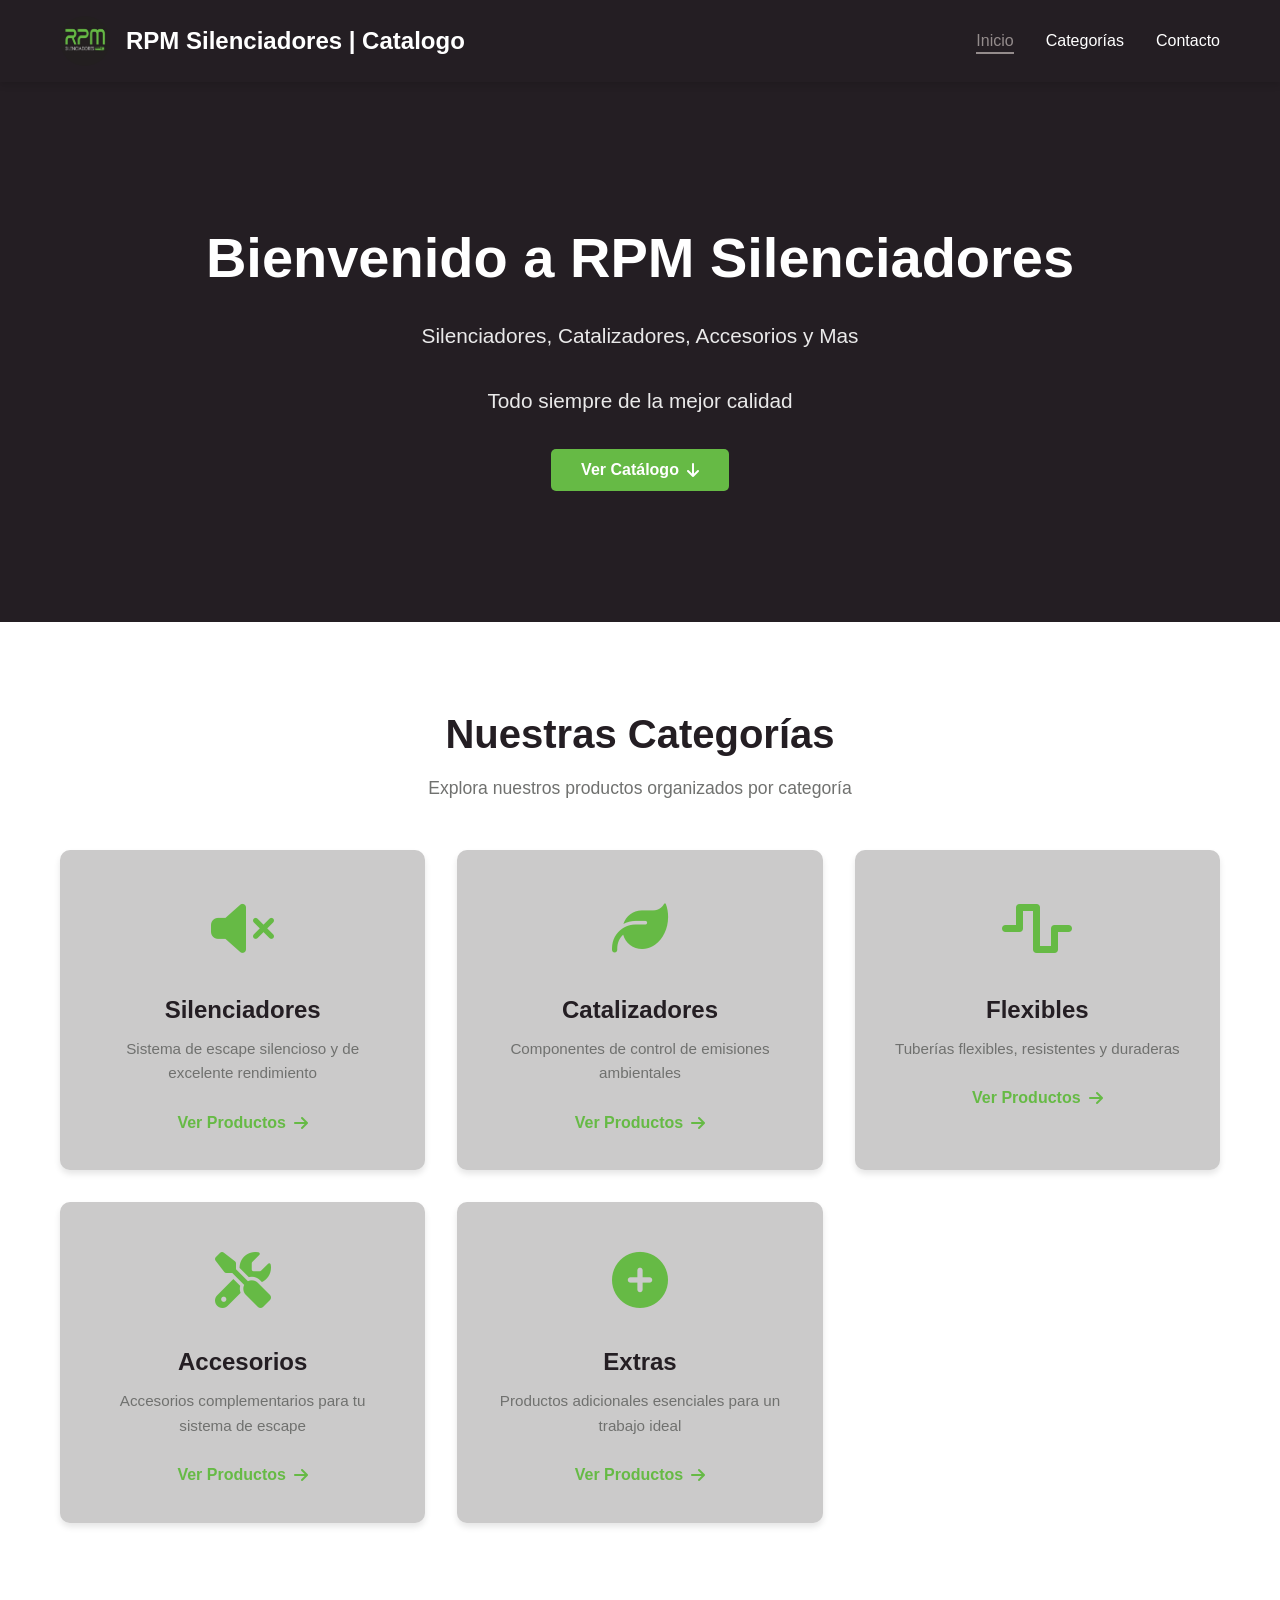
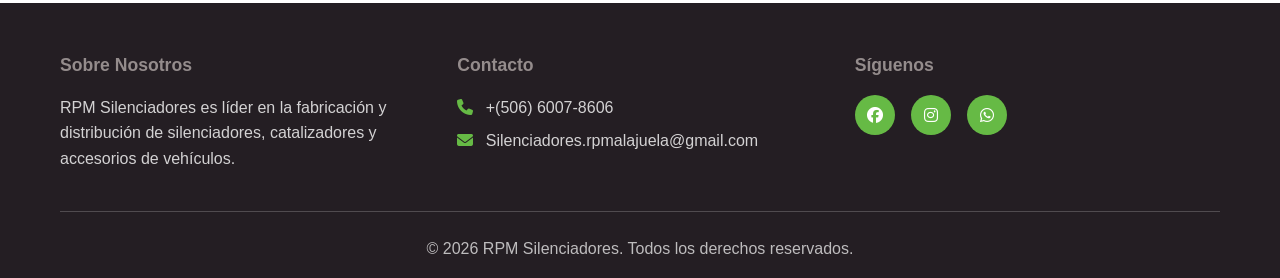
<file: FrontEnd/Index.html>
<!DOCTYPE html>
<html lang="es">
<head>
    <meta charset="UTF-8">
    <meta name="viewport" content="width=device-width, initial-scale=1.0">
    <title>RPM Silenciadores | Catálogo Virtual</title>
    <link rel="stylesheet" href="Css/Index.css">
    <link rel="stylesheet" href="https://cdnjs.cloudflare.com/ajax/libs/font-awesome/6.4.0/css/all.min.css">
</head>
<body>
    <!-- Header/Navegación -->
    <header class="header">
        <div class="container">
            <div class="logo">
                <img src="Img/Logo/Logo.jpeg" alt="RPM Silenciadores" class="logo-img">
                <h1>RPM Silenciadores | Catalogo</h1>
            </div>
            <nav class="navbar">
                <ul class="nav-list">
                    <li><a href="#home" class="nav-link active">Inicio</a></li>
                    <li><a href="#categories" class="nav-link">Categorías</a></li>
                    <li><a href="#contact" class="nav-link">Contacto</a></li>
                </ul>
            </nav>
            <button class="menu-toggle" id="menuToggle">
                <i class="fas fa-bars"></i>
            </button>
        </div>
    </header>

    <!-- Hero Section -->
    <section class="hero" id="home">
        <div class="hero-content">
            <h2>Bienvenido a RPM Silenciadores</h2>
            <p>Silenciadores, Catalizadores, Accesorios y Mas</p>
            <p>Todo siempre de la mejor calidad</p>
            <button class="btn btn-primary" onclick="scrollToCategories()">
                Ver Catálogo <i class="fas fa-arrow-down"></i>
            </button>
        </div>
    </section>

    <!-- Categorías -->
    <section class="categories-section" id="categories">
        <div class="container">
            <h2 class="section-title">Nuestras Categorías</h2>
            <p class="section-subtitle">Explora nuestros productos organizados por categoría</p>
            
            <div class="categories-grid">
                <!-- Silenciadores -->
                <div class="category-card" onclick="navigateToCategory('Silenciadores')">
                    <div class="category-icon">
                        <i class="fas fa-volume-mute"></i>
                    </div>
                    <h3>Silenciadores</h3>
                    <p>Sistema de escape silencioso y de excelente rendimiento</p>
                    <span class="view-more">Ver Productos <i class="fas fa-arrow-right"></i></span>
                </div>

                <!-- Catalizadores -->
                <div class="category-card" onclick="navigateToCategory('Catalizadores')">
                    <div class="category-icon">
                        <i class="fas fa-leaf"></i>
                    </div>
                    <h3>Catalizadores</h3>
                    <p>Componentes de control de emisiones ambientales</p>
                    <span class="view-more">Ver Productos <i class="fas fa-arrow-right"></i></span>
                </div>

                <!-- Flexibles -->
                <div class="category-card" onclick="navigateToCategory('Flexibles')">
                    <div class="category-icon">
                        <i class="fas fa-wave-square"></i>
                    </div>
                    <h3>Flexibles</h3>
                    <p>Tuberías flexibles, resistentes y duraderas</p>
                    <span class="view-more">Ver Productos <i class="fas fa-arrow-right"></i></span>
                </div>

                <!-- Accesorios -->
                <div class="category-card" onclick="navigateToCategory('Accesorios')">
                    <div class="category-icon">
                        <i class="fas fa-tools"></i>
                    </div>
                    <h3>Accesorios</h3>
                    <p>Accesorios complementarios para tu sistema de escape</p>
                    <span class="view-more">Ver Productos <i class="fas fa-arrow-right"></i></span>
                </div>

                <!-- Extras -->
                <div class="category-card" onclick="navigateToCategory('Extras')">
                    <div class="category-icon">
                        <i class="fas fa-plus-circle"></i>
                    </div>
                    <h3>Extras</h3>
                    <p>Productos adicionales esenciales para un trabajo ideal</p>
                    <span class="view-more">Ver Productos <i class="fas fa-arrow-right"></i></span>
                </div>
            </div>
        </div>
    </section>

    <!-- Footer -->
    <footer class="footer" id="contact">
        <div class="container">
            <div class="footer-content">
                <div class="footer-section">
                    <h4>Sobre Nosotros</h4>
                    <p>RPM Silenciadores es líder en la fabricación y distribución de silenciadores, catalizadores y accesorios de vehículos.</p>
                </div>
                <div class="footer-section">
                    <h4>Contacto</h4>
                    <p><i class="fas fa-phone"></i> +(506) 6007-8606</p>
                    <p><i class="fas fa-envelope"></i> Silenciadores.rpmalajuela@gmail.com</p>
                </div>
                <div class="footer-section">
                    <h4>Síguenos</h4>
                    <div class="social-links">
                        <a href="https://www.facebook.com/profile.php?id=100089794182647"><i class="fab fa-facebook"></i></a>
                        <a href="https://www.instagram.com/silenciadores_rpm?utm_source=ig_web_button_share_sheet&igsh=ZDNlZDc0MzIxNw=="><i class="fab fa-instagram"></i></a>
                        <a href="https://wa.me/50660078606"><i class="fab fa-whatsapp"></i></a>
                    </div>
                </div>
            </div>
            <div class="footer-bottom">
                <p>&copy; 2026 RPM Silenciadores. Todos los derechos reservados.</p>
            </div>
        </div>
    </footer>

    <script src="Js/Index.js"></script>
</body>
</html>
</file>
<file: FrontEnd/Css/Index.css>
/* ============================================
   VARIABLES Y ESTILOS GLOBALES
   ============================================ */

:root {
    --primary-color: #241e23;
    --secondary-color: #66ba45;
    --accent-color: #948c8c;
    --light-bg: #cbcaca;
    --white: #ffffff;
    --text-dark: #241e23;
    --text-light: #70716f;
    --shadow: 0 4px 6px rgba(0, 0, 0, 0.1);
    --shadow-lg: 0 10px 20px rgba(0, 0, 0, 0.15);
    --transition: all 0.3s ease;
}

* {
    margin: 0;
    padding: 0;
    box-sizing: border-box;
}

html {
    scroll-behavior: smooth;
}

body {
    font-family: 'Segoe UI', Tahoma, Geneva, Verdana, sans-serif;
    line-height: 1.6;
    color: var(--text-dark);
    background-color: var(--light-bg);
}

.container {
    max-width: 1200px;
    margin: 0 auto;
    padding: 0 20px;
}

/* ============================================
   HEADER/NAVEGACIÓN
   ============================================ */

.header {
    background: var(--primary-color);
    color: var(--white);
    padding: 1rem 0;
    position: sticky;
    top: 0;
    z-index: 1000;
    box-shadow: var(--shadow);
}

.header .container {
    display: flex;
    justify-content: space-between;
    align-items: center;
}

.logo {
    display: flex;
    align-items: center;
    gap: 1rem;
    text-decoration: none;
    color: var(--white);
    cursor: pointer;
}

.logo-img {
    width: 50px;
    height: 50px;
    border-radius: 50%;
    object-fit: cover;
}

.logo h1 {
    font-size: 1.5rem;
    font-weight: 700;
}

.navbar {
    display: flex;
}

.nav-list {
    display: flex;
    list-style: none;
    gap: 2rem;
}

.nav-link {
    color: var(--white);
    text-decoration: none;
    font-weight: 500;
    transition: var(--transition);
    position: relative;
}

.nav-link:hover,
.nav-link.active {
    color: var(--accent-color);
}

.nav-link.active::after {
    content: '';
    position: absolute;
    bottom: -5px;
    left: 0;
    width: 100%;
    height: 2px;
    background: var(--accent-color);
}

.menu-toggle {
    display: none;
    background: none;
    border: none;
    color: var(--white);
    font-size: 1.5rem;
    cursor: pointer;
}

/* ============================================
   HERO SECTION
   ============================================ */

.hero {
    background: var(--primary-color);
    color: var(--white);
    padding: 100px 20px;
    text-align: center;
    min-height: 60vh;
    display: flex;
    align-items: center;
    justify-content: center;
}

.hero-content {
    animation: slideInUp 0.8s ease-out;
}

.hero h2 {
    font-size: 3.5rem;
    margin-bottom: 1rem;
    font-weight: 700;
}

.hero p {
    font-size: 1.3rem;
    margin-bottom: 2rem;
    color: rgba(255, 255, 255, 0.9);
}

@keyframes slideInUp {
    from {
        opacity: 0;
        transform: translateY(30px);
    }
    to {
        opacity: 1;
        transform: translateY(0);
    }
}

/* ============================================
   BOTONES
   ============================================ */

.btn {
    padding: 12px 30px;
    border: none;
    border-radius: 5px;
    font-size: 1rem;
    font-weight: 600;
    cursor: pointer;
    transition: var(--transition);
    display: inline-flex;
    align-items: center;
    gap: 0.5rem;
}

.btn-primary {
    background: var(--secondary-color);
    color: var(--white);
}

.btn-primary:hover {
    background: #c52828;
    transform: translateY(-2px);
    box-shadow: var(--shadow-lg);
}

.btn-secondary {
    background: var(--accent-color);
    color: var(--white);
}

.btn-secondary:hover {
    background: var(--secondary-color);
    transform: translateY(-2px);
}

/* ============================================
   CATEGORÍAS
   ============================================ */

.categories-section {
    padding: 80px 20px;
    background: var(--white);
}

.section-title {
    font-size: 2.5rem;
    text-align: center;
    margin-bottom: 0.5rem;
    color: var(--primary-color);
    font-weight: 700;
}

.section-subtitle {
    text-align: center;
    color: var(--text-light);
    margin-bottom: 3rem;
    font-size: 1.1rem;
}

.categories-grid {
    display: grid;
    grid-template-columns: repeat(auto-fit, minmax(280px, 1fr));
    gap: 2rem;
    margin-top: 2rem;
}

.category-card {
    background: var(--light-bg);
    padding: 2rem;
    border-radius: 10px;
    text-align: center;
    cursor: pointer;
    transition: var(--transition);
    box-shadow: var(--shadow);
    border: 3px solid transparent;
}

.category-card:hover {
    transform: translateY(-10px);
    box-shadow: var(--shadow-lg);
    border-color: var(--secondary-color);
    background: var(--white);
}

.category-icon {
    font-size: 3.5rem;
    color: var(--secondary-color);
    margin-bottom: 1rem;
}

.category-card h3 {
    font-size: 1.5rem;
    margin-bottom: 0.5rem;
    color: var(--primary-color);
}

.category-card p {
    color: var(--text-light);
    margin-bottom: 1.5rem;
    font-size: 0.95rem;
}

.view-more {
    display: inline-flex;
    align-items: center;
    gap: 0.5rem;
    color: var(--secondary-color);
    font-weight: 600;
    transition: var(--transition);
}

.category-card:hover .view-more {
    gap: 1rem;
}

/* ============================================
   FOOTER
   ============================================ */

.footer {
    background: var(--primary-color);
    color: var(--white);
    padding: 3rem 20px 1rem;
}

.footer-content {
    display: grid;
    grid-template-columns: repeat(auto-fit, minmax(250px, 1fr));
    gap: 2rem;
    margin-bottom: 2rem;
}

.footer-section h4 {
    color: var(--accent-color);
    margin-bottom: 1rem;
    font-size: 1.1rem;
}

.footer-section p {
    margin-bottom: 0.5rem;
    color: rgba(255, 255, 255, 0.8);
}

.footer-section p i {
    margin-right: 0.5rem;
    color: var(--secondary-color);
}

.social-links {
    display: flex;
    gap: 1rem;
}

.social-links a {
    display: inline-flex;
    align-items: center;
    justify-content: center;
    width: 40px;
    height: 40px;
    background: var(--secondary-color);
    color: var(--white);
    border-radius: 50%;
    text-decoration: none;
    transition: var(--transition);
}

.social-links a:hover {
    background: var(--accent-color);
    transform: scale(1.1);
}

.footer-bottom {
    border-top: 1px solid rgba(255, 255, 255, 0.2);
    padding-top: 1.5rem;
    text-align: center;
    color: rgba(255, 255, 255, 0.7);
}

/* ============================================
   RESPONSIVE DESIGN
   ============================================ */

@media (max-width: 768px) {
    .menu-toggle {
        display: block;
    }

    .nav-list {
        display: none;
        position: absolute;
        top: 70px;
        left: 0;
        width: 100%;
        flex-direction: column;
        background: var(--primary-color);
        gap: 0;
    }

    .nav-list.active {
        display: flex;
    }

    .nav-list li {
        border-bottom: 1px solid rgba(255, 255, 255, 0.1);
    }

    .nav-link {
        display: block;
        padding: 1rem;
    }

    .hero h2 {
        font-size: 2.5rem;
    }

    .hero p {
        font-size: 1rem;
    }

    .section-title {
        font-size: 2rem;
    }

    .categories-grid {
        grid-template-columns: 1fr;
        gap: 1.5rem;
    }

    .logo h1 {
        display: none;
    }

    .footer-content {
        grid-template-columns: 1fr;
    }
}

@media (max-width: 480px) {
    .hero {
        padding: 60px 20px;
    }

    .hero h2 {
        font-size: 2rem;
    }

    .hero p {
        font-size: 0.9rem;
    }

    .categories-section {
        padding: 40px 20px;
    }

    .section-title {
        font-size: 1.5rem;
    }

    .category-card {
        padding: 1.5rem;
    }

    .category-icon {
        font-size: 2.5rem;
    }

    .btn {
        padding: 10px 20px;
        font-size: 0.9rem;
    }
}
</file>
